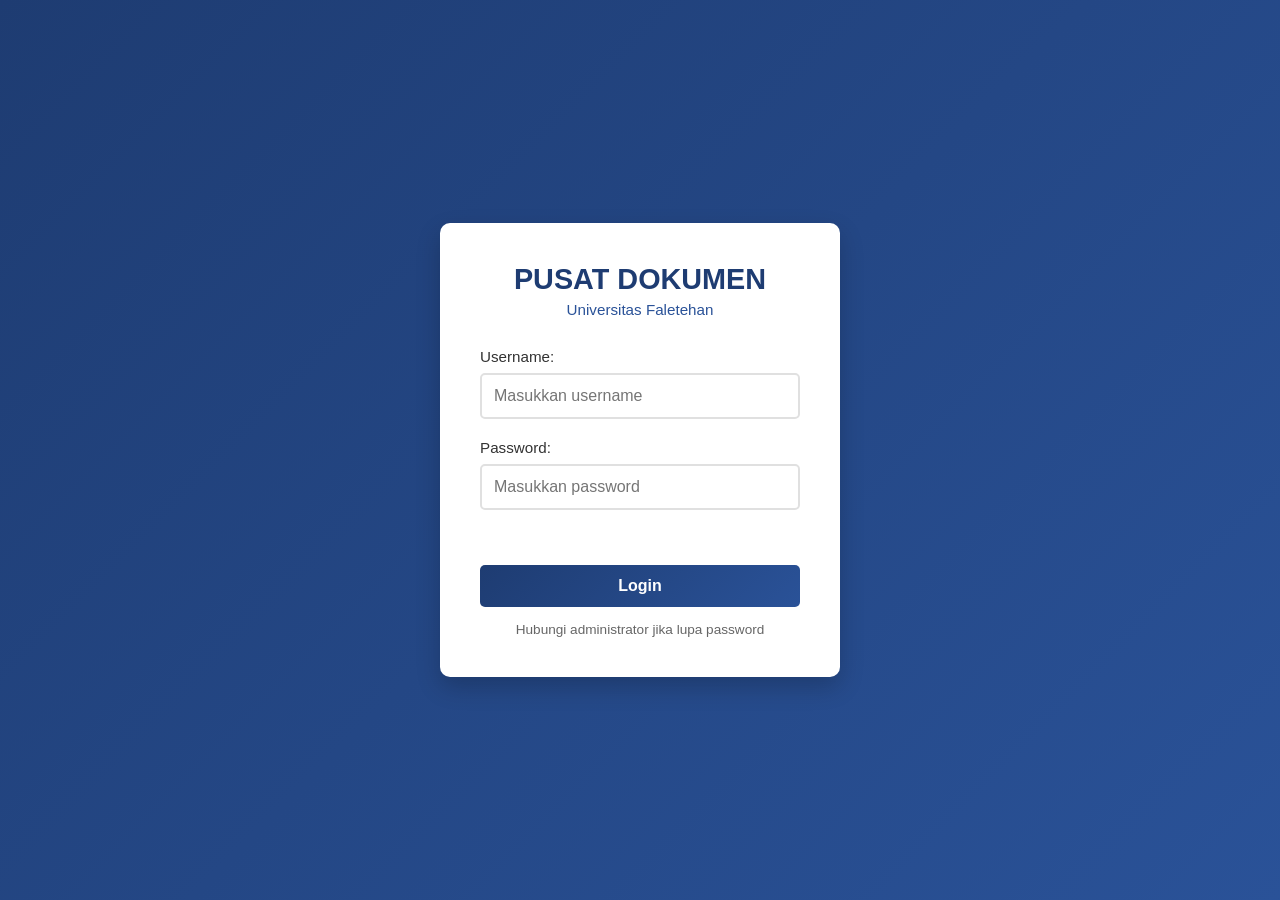
<file: index.html>
<!DOCTYPE html>
<html lang="id">
<head>
    <meta charset="UTF-8">
    <meta name="viewport" content="width=device-width, initial-scale=1.0">
    <title>Pusat Dokumen - Universitas Faletehan</title>
    <link rel="stylesheet" href="style.css">
    <script>
        // Simple authentication check using URL hash
        window.addEventListener('load', function() {
            if (window.location.hash !== '#authenticated') {
                window.location.href = 'login.html';
            }
        });

        function logout() {
            window.location.href = 'login.html';
        }
    </script>
</head>
<body>
    <header class="header">
        <div class="container">
            <button class="logout-btn" onclick="logout()">Logout</button>
            <div class="header-content">
                <img src="logo.png" alt="Logo" class="header-logo">
                <h1>DOKUMEN<br>FAKULTAS ILMU KESEHATAN<br>UNIVERSITAS FALETEHAN</h1>
            </div>
            <br>
            <p class="subtitle">Akses lengkap dokumen-dokumen akademik, non akademik dan administratif</p>

        </div>
    </header>

    <nav class="quick-nav">
        <select id="jumpSelect" class="jump-dropdown" onchange="jumpToSection()">
            <option value="">-- Pencarian Bagian Dokumen --</option>
            <option value="senat">Dokumen Senat Fakultas</option>
            <option value="akademik">Dokumen Akademik Fakultas & Non Fakultas</option>
            <option value="s2">Prodi S2 Kesehatan Masyarakat</option>
            <option value="s1">Prodi S1 Kesehatan Masyarakat</option>
            <option value="keperawatan-ners">Prodi S1 Keperawatan & Profesi Ners</option>
            <option value="kebidanan">Prodi S1 Kebidanan & Pendidikan Profesi Bidan</option>
            <option value="d3-keperawatan">Prodi D III Keperawatan</option>
        </select>
    </nav>
    <main class="container">
        <!-- SENAT SECTION -->
        <section class="section" id="senat">
            <h2 class="section-title">DOKUMEN SENAT FAKULTAS</h2>
            <div class="category-grid">
                <div class="doc-card">
                    <h3>SK Pengangkatan</h3>
                    <p>Surat Keputusan Pengangkatan</p>
                    <a href="https://drive.google.com/drive/folders/18xFEGJkcbW7h2U0eBnj8MFLxZ2ZCjkFl?usp=drive_link" target="_blank" class="btn">Buka Folder</a>
                </div>
                <div class="doc-card">
                    <h3>SK Struktur & Tata Tertib</h3>
                    <p>Struktur Organisasi dan Tata Tertib</p>
                    <a href="https://drive.google.com/drive/folders/19o-oaODfxqBFOktOxN7s872yqGKOGos7?usp=drive_link" target="_blank" class="btn">Buka Folder</a>
                </div>
                <div class="doc-card">
                    <h3>SK Penetapan Kebijakan</h3>
                    <p>Surat Keputusan Penetapan Kebijakan</p>
                    <a href="https://drive.google.com/drive/folders/18z55aqetMc8-ESBDci6XIWjYrkOK869V?usp=drive_link" target="_blank" class="btn">Buka Folder</a>
                </div>
                <div class="doc-card">
                    <h3>Notulen & Risalah</h3>
                    <p>Catatan dan Risalah Rapat</p>
                    <a href="https://drive.google.com/drive/folders/14C-jJRMCqJ3EKq3dM1xOcwD5lX_7emEp?usp=drive_link" target="_blank" class="btn">Buka Folder</a>
                </div>
                <div class="doc-card">
                    <h3>Daftar Hadir</h3>
                    <p>Daftar Kehadiran Rapat</p>
                    <a href="https://drive.google.com/drive/folders/1CE1KmraetxkcGPujtsAzKp0v67v4yPTs?usp=drive_link" target="_blank" class="btn">Buka Folder</a>
                </div>
                <div class="doc-card">
                    <h3>Keputusan & Rekomendasi</h3>
                    <p>Keputusan dan Rekomendasi</p>
                    <a href="https://drive.google.com/drive/folders/1Nx9ysdfCjW7TOV-r-Upd8VbvWg1BOzRi?usp=drive_link" target="_blank" class="btn">Buka Folder</a>
                </div>
                <div class="doc-card">
                    <h3>Program Kerja</h3>
                    <p>Program Kerja Senat</p>
                    <a href="https://drive.google.com/drive/folders/1GrOPYe4bZFaxG-x86ghFYrD4EIjHzq-W?usp=drive_link" target="_blank" class="btn">Buka Folder</a>
                </div>
                <div class="doc-card">
                    <h3>Laporan Tahunan</h3>
                    <p>Laporan Tahunan Senat</p>
                    <a href="https://drive.google.com/drive/folders/1H3kt_JXfOwmP_JbAuiIRyqxyly3joRAd?usp=drive_link" target="_blank" class="btn">Buka Folder</a>
                </div>
            </div>
        </section>

        <!-- FAKULTAS SECTION -->
        <section class="section" id="akademik">
            <h2 class="section-title">DOKUMEN AKADEMIK FAKULTAS DAN NON FAKULTAS</h2>
            <div class="category-grid">
                <div class="doc-card">
                    <h3>VMTS</h3>
                    <p>Visi, Misi, Tujuan, Sasaran</p>
                    <a href="https://drive.google.com/drive/folders/1bWsZo8LSUCq47-JGKIVa4yBeUDaojLh7?usp=drive_link" target="_blank" class="btn">Buka Folder</a>
                </div>
                <div class="doc-card">
                    <h3>Renstra</h3>
                    <p>Rencana Strategis</p>
                    <a href="https://drive.google.com/drive/folders/1XH_WpOA6Yz8n38OZSuacy5B9EIR0se1Q?usp=drive_link" target="_blank" class="btn">Buka Folder</a>
                </div>
                <div class="doc-card">
                    <h3>Renop</h3>
                    <p>Rencana Operasional</p>
                    <a href="https://drive.google.com/drive/folders/1KH655pLRBF_Way7bvgr5wwiiKUMiu9F4?usp=drive_link" target="_blank" class="btn">Buka Folder</a>
                </div>
                <div class="doc-card">
                    <h3>Roadmap</h3>
                    <p>Penelitian dan Pengabdian Masyarakat</p>
                    <a href="https://drive.google.com/drive/folders/1gEgMxq8X6KgFf-4fwn1Ur-9TARkP4Efk?usp=drive_link" target="_blank" class="btn">Buka Folder</a>
                </div>
                <div class="doc-card">
                    <h3>Pedoman</h3>
                    <p>Pilih pedoman yang ingin diakses:</p>
                    <select id="pedomanSelect" class="pedoman-dropdown">
                        <option value="">-- Pilih Pedoman --</option>
                        <option value="https://drive.google.com/drive/folders/1iKDOyJTia82gTJmHi3NjfWjGEGqCyzJ-?usp=drive_link">Pedoman Kurikulum</option>
                        <option value="https://drive.google.com/drive/folders/15lJSXEaV8IfZOkO3FVv8B8z-AFIM0r2R?usp=drive_link">Pedoman Akademik Fakultas</option>
                        <option value="https://drive.google.com/drive/folders/1Sb0B4Af1rqHqc2e5VHK8Ot80ULYU6Qkl?usp=drive_link">Pedoman Implementasi Agreement</option>
                        <option value="https://drive.google.com/drive/folders/1wxosmJ3auIja7Eej-fxVvUu2iRYYb2ph?usp=drive_link">Pedoman Magang</option>
                        <option value="https://drive.google.com/drive/folders/1CROkcRGhJEkMmkab0sfQUan9mVTstzI4?usp=drive_link">Pedoman Konversi Nilai</option>
                        <option value="https://drive.google.com/drive/folders/1HL2T15DIKFZMgVW0e0w6m8AgOYh3WYrd?usp=drive_link">Pedoman Evaluasi Pembelajaran (UTS & UAS)</option>
                        <option value="https://drive.google.com/drive/folders/12gy5Cp_8fq_6rEOOqIHySi6k3w0JcZ1c?usp=drive_link">Pedoman Tugas Akhir</option>
                        <option value="https://drive.google.com/drive/folders/1lfE4-L76_qVEYVKAeGAMHz4FIBZoyEe_?usp=drive_link">Pedoman Yudisium</option>
                        <option value="https://drive.google.com/drive/folders/1t_ZSG5uolpnb35hily94vFjzvcb-KhKs?usp=drive_link">Pedoman Seragam</option>
                        <option value="https://drive.google.com/drive/folders/1WYAxII06mbkwzNJ92zcSyaEe_uolgf23?usp=drive_link">Pedoman K3 di Kampus & Lahan Praktik</option>
                        <option value="https://drive.google.com/drive/folders/1A222ii65tGTMpMTTdpAMMgFnZwV0dYvm?usp=drive_link">Pedoman pengisian SIAKAD dan LMS</option>

                    </select>
                    <button onclick="bukaPedoman()" class="btn" style="margin-top: 15px;">Buka Folder</button>
                </div>
                <div class="doc-card">
                    <h3>Yudisium</h3>
                    <p>Dokumen Yudisium</p>
                    <a href="https://drive.google.com/drive/folders/1OyqAQd5xlSQVTabhhtcWH5hzCwzWiaep?usp=drive_link" target="_blank" class="btn">Buka Folder</a>
                </div>
            </div>
        </section>

        <!-- DOKUMEN PROGRAM STUDI SECTION -->
        <section class="section">
            <h2 class="section-title">DOKUMEN PROGRAM STUDI</h2>
            
            <h3 class="program-title" id="s2">S2 Kesehatan Masyarakat</h3>
            <div class="category-grid">
                <div class="doc-card">
                    <h3>VMTS</h3>
                    <p>Visi, Misi, Tujuan, Sasaran</p>
                    <a href="https://drive.google.com/drive/folders/1vXA6zoYlM8mjJNki6zA2-3naPNzJcQZY?usp=drive_link" target="_blank" class="btn">Buka Folder</a>
                </div>
                <div class="doc-card">
                    <h3>Renstra & Renop</h3>
                    <p>Rencana Strategis dan Operasional</p>
                    <a href="https://drive.google.com/drive/folders/1OUS1xm_cNlubBn3_cfE4HKlmKSVffeDZ?usp=drive_link" target="_blank" class="btn">Buka Folder</a>
                </div>
                <div class="doc-card">
                    <h3>Roadmap</h3>
                    <p>Penelitian dan Pengabdian Masyarakat</p>
                    <a href="https://drive.google.com/drive/folders/1vk1YxtHUN6dp8jt1aDsVvizu_6K4-FdZ?usp=drive_link" target="_blank" class="btn">Buka Folder</a>
                </div>
                <div class="doc-card">
                    <h3>Buku Kurikulum</h3>
                    <p>Kurikulum Program Studi</p>
                    <a href="https://drive.google.com/drive/folders/14Q3tF61abON40DM0N0TYHBdG8ZTn4007?usp=drive_link" target="_blank" class="btn">Buka Folder</a>
                </div>
                <div class="doc-card">
                    <h3>Rancangan Pengajaran</h3>
                    <p>Rancangan Pengajaran Semester</p>
                    <a href="https://drive.google.com/drive/folders/1df6SisayF6DOGE5CDr3OV-TqsSe-JA10?usp=drive_link" target="_blank" class="btn">Buka Folder</a>
                </div>
                <div class="doc-card">
                    <h3>Implementasi Agreement</h3>
                    <p>Perjanjian Kerja Sama</p>
                    <a href="https://drive.google.com/drive/folders/1jnmX_D4DCQJNKaSiV8bKv7t_AM5qmEJX?usp=drive_link" target="_blank" class="btn">Buka Folder</a>
                </div>
                <div class="doc-card">
                    <h3>Panduan Praktik</h3>
                    <p>Panduan Kegiatan Praktik</p>
                    <a href="https://drive.google.com/drive/folders/1PtZuG0AfWRkOb2WFfynxYcmnFH3GegWz?usp=drive_link" target="_blank" class="btn">Buka Folder</a>
                </div>
                <div class="doc-card">
                    <h3>Buku Ajar</h3>
                    <p>Buku Ajar dan Modul Pembelajaran</p>
                    <a href="https://drive.google.com/drive/folders/1Cx4QKmADGg_0DXtA98eNoUDHExef2eYn?usp=drive_link" target="_blank" class="btn">Buka Folder</a>
                </div>
                <div class="doc-card">
                    <h3>Panduan TA</h3>
                    <p>Panduan Tugas Akhir</p>
                    <a href="https://drive.google.com/drive/folders/14FWjHn4RTP-ZcafX-56TZQ33ZLPKTwMj?usp=drive_link" target="_blank" class="btn">Buka Folder</a>
                </div>
            </div>
        </section>

            <h3 class="program-title" id="s1">S1 Kesehatan Masyarakat</h3>
            <div class="category-grid">
                <div class="doc-card">
                    <h3>VMTS</h3>
                    <p>Visi, Misi, Tujuan, Sasaran</p>
                    <a href="https://drive.google.com/drive/folders/1RLDYQZTi0tXKDAp3Jcv82GmqWcN1bKLk?usp=drive_link" target="_blank" class="btn">Buka Folder</a>
                </div>
                <div class="doc-card">
                    <h3>Renstra & Renop</h3>
                    <p>Rencana Strategis dan Operasional</p>
                    <a href="https://drive.google.com/drive/folders/1lRzNdnZD-cf6MKJ7eDz3olIsg4RJHh7c?usp=drive_link" target="_blank" class="btn">Buka Folder</a>
                </div>
                <div class="doc-card">
                    <h3>Roadmap</h3>
                    <p>Penelitian dan Pengabdian Masyarakat</p>
                    <a href="https://drive.google.com/drive/folders/1OqgzLfONxhDm0L9aH2wzIwuKeYPysGJf?usp=drive_link" target="_blank" class="btn">Buka Folder</a>
                </div>
                <div class="doc-card">
                    <h3>Buku Kurikulum</h3>
                    <p>Kurikulum Program Studi</p>
                    <a href="https://drive.google.com/drive/folders/1woD9DrJVb0rey17eKyvUzKZQvZQYZNhZ?usp=drive_link" target="_blank" class="btn">Buka Folder</a>
                </div>
                <div class="doc-card">
                    <h3>Rancangan Pengajaran</h3>
                    <p>Rancangan Pengajaran Semester</p>
                    <a href="https://drive.google.com/drive/folders/1w7-FlmtjgnB6xXXAf4ynxeq-vYHMkDet?usp=drive_link" target="_blank" class="btn">Buka Folder</a>
                </div>
                <div class="doc-card">
                    <h3>Implementasi Agreement</h3>
                    <p>Perjanjian Kerja Sama</p>
                    <a href="https://drive.google.com/drive/folders/1eyOtR1WFswn6Zu8Gs5BJD4dQqnWE_c7J?usp=drive_link" target="_blank" class="btn">Buka Folder</a>
                </div>
                <div class="doc-card">
                    <h3>Panduan Praktik</h3>
                    <p>Panduan Kegiatan Praktik</p>
                    <a href="https://drive.google.com/drive/folders/125GSqYv0Yaw-6JliJjoz0aOTuAqyFfR1?usp=drive_link" target="_blank" class="btn">Buka Folder</a>
                </div>
                <div class="doc-card">
                    <h3>Buku Ajar</h3>
                    <p>Buku Ajar dan Modul Pembelajaran</p>
                    <a href="https://drive.google.com/drive/folders/1ae5Z_2WuHEKnNzkiY5bV2tIvwCGQHtgI?usp=drive_link" target="_blank" class="btn">Buka Folder</a>
                </div>
                <div class="doc-card">
                    <h3>Panduan TA</h3>
                    <p>Panduan Tugas Akhir</p>
                    <a href="https://drive.google.com/drive/folders/1_PGwH11YmiAjK9bwQmAVixQ2tvc_n6-F?usp=drive_link" target="_blank" class="btn">Buka Folder</a>
                </div>
            </div>
        </section>

            <h3 class="program-title" id="keperawatan-ners">S1 Keperawatan dan Profesi Ners</h3>
            <div class="category-grid">
                <div class="doc-card">
                    <h3>VMTS</h3>
                    <p>Visi, Misi, Tujuan, Sasaran</p>
                    <a href="https://drive.google.com/drive/folders/1AGkCCgnqzt2RRqCRANyvkktY58YU64t1?usp=drive_link" target="_blank" class="btn">Buka Folder</a>
                </div>
                <div class="doc-card">
                    <h3>Renstra & Renop</h3>
                    <p>Rencana Strategis dan Operasional</p>
                    <a href="https://drive.google.com/drive/folders/1PwSzhk8YU2VSvEbhVfl7SkBaIVTbc1pY?usp=drive_link" target="_blank" class="btn">Buka Folder</a>
                </div>
                <div class="doc-card">
                    <h3>Roadmap</h3>
                    <p>Penelitian dan Pengabdian Masyarakat</p>
                    <a href="https://drive.google.com/drive/folders/1H59tD-6tkTp2VY90GDGhBf7IpxOgnUff?usp=drive_link" target="_blank" class="btn">Buka Folder</a>
                </div>
                <div class="doc-card">
                    <h3>Buku Kurikulum</h3>
                    <p>Kurikulum Program Studi</p>
                    <a href="https://drive.google.com/drive/folders/1KOn0bJ0nRmRiRF10jXbA_1X2XnOO1ges?usp=drive_link" target="_blank" class="btn">Buka Folder</a>
                </div>
                <div class="doc-card">
                    <h3>Rancangan Pengajaran</h3>
                    <p>Rancangan Pengajaran Semester</p>
                    <a href="https://drive.google.com/drive/folders/1NjafkLL_D23Rml59tC8PYGuEvbbk8hEf?usp=drive_link" target="_blank" class="btn">Buka Folder</a>
                </div>
                <div class="doc-card">
                    <h3>Implementasi Agreement</h3>
                    <p>Perjanjian Kerja Sama</p>
                    <a href="https://drive.google.com/drive/folders/1Z6QyNpbLl1TejmXR7P6AoJkNgr2Ok6iU?usp=drive_link" target="_blank" class="btn">Buka Folder</a>
                </div>
                <div class="doc-card">
                    <h3>Panduan Praktik</h3>
                    <p>Panduan Kegiatan Praktik</p>
                    <a href="https://drive.google.com/drive/folders/1m8TVUlj0lbHai-hry1AOF_6kdPRAzhzs?usp=drive_link" target="_blank" class="btn">Buka Folder</a>
                </div>
                <div class="doc-card">
                    <h3>Buku Ajar</h3>
                    <p>Buku Ajar dan Modul Pembelajaran</p>
                    <a href="https://drive.google.com/drive/folders/1ae5Z_2WuHEKnNzkiY5bV2tIvwCGQHtgI?usp=drive_link" target="_blank" class="btn">Buka Folder</a>
                </div>
                <div class="doc-card">
                    <h3>Panduan TA</h3>
                    <p>Panduan Tugas Akhir</p>
                    <a href="https://drive.google.com/drive/folders/1_PGwH11YmiAjK9bwQmAVixQ2tvc_n6-F?usp=drive_link" target="_blank" class="btn">Buka Folder</a>
                </div>
            </div>
        </section>

            <h3 class="program-title" id="kebidanan">S1 Kebidanan dan Pendidikan Profesi Bidan</h3>
            <div class="category-grid">
                <div class="doc-card">
                    <h3>VMTS</h3>
                    <p>Visi, Misi, Tujuan, Sasaran</p>
                    <a href="https://drive.google.com/drive/folders/12mnqHakJYlz0hxJORGeoPph9rTlthGI8?usp=drive_link" target="_blank" class="btn">Buka Folder</a>
                </div>
                <div class="doc-card">
                    <h3>Renstra & Renop</h3>
                    <p>Rencana Strategis dan Operasional</p>
                    <a href="https://drive.google.com/drive/folders/1E_gmq7rNRNT-z5P8Bm4JI9mubv6WxGdW?usp=drive_link" target="_blank" class="btn">Buka Folder</a>
                </div>
                <div class="doc-card">
                    <h3>Roadmap</h3>
                    <p>Penelitian dan Pengabdian Masyarakat</p>
                    <a href="https://drive.google.com/drive/folders/1EsmjRFIGeWNgLip1QuyY4mHMQJlG8AAY?usp=drive_link" target="_blank" class="btn">Buka Folder</a>
                </div>
                <div class="doc-card">
                    <h3>Buku Kurikulum</h3>
                    <p>Kurikulum Program Studi</p>
                    <a href="https://drive.google.com/drive/folders/1-1kMtSVKzzIiJrw1PqvXZOPKi9eI22zt?usp=drive_link" target="_blank" class="btn">Buka Folder</a>
                </div>
                <div class="doc-card">
                    <h3>Rancangan Pengajaran</h3>
                    <p>Rancangan Pengajaran Semester</p>
                    <a href="https://drive.google.com/drive/folders/1eUfjtkD-DOmR4__Y9Ax6LInzn0Ad7URo?usp=drive_link" target="_blank" class="btn">Buka Folder</a>
                </div>
                <div class="doc-card">
                    <h3>Implementasi Agreement</h3>
                    <p>Perjanjian Kerja Sama</p>
                    <a href="https://drive.google.com/drive/folders/1yF89kY5hXpnUTsWGthG4F6CF5xFRbIGo?usp=drive_link" target="_blank" class="btn">Buka Folder</a>
                </div>
                <div class="doc-card">
                    <h3>Panduan Praktik</h3>
                    <p>Panduan Kegiatan Praktik</p>
                    <a href="https://drive.google.com/drive/folders/1zidF-RqIUykd9jYca0IKGRhMQdAoEQ26?usp=drive_link" target="_blank" class="btn">Buka Folder</a>
                </div>
                <div class="doc-card">
                    <h3>Buku Ajar</h3>
                    <p>Buku Ajar dan Modul Pembelajaran</p>
                    <a href="https://drive.google.com/drive/folders/1lr0Oux7pVObv-9DSxqlKmxfrFeC6imVL?usp=drive_link" target="_blank" class="btn">Buka Folder</a>
                </div>
                <div class="doc-card">
                    <h3>Panduan TA</h3>
                    <p>Panduan Tugas Akhir</p>
                    <a href="https://drive.google.com/drive/folders/1Y3jHLE2AJwYStcJcAPfheo9QHyKAUhtM?usp=drive_link" target="_blank" class="btn">Buka Folder</a>
                </div>
            </div>
        </section>

            <h3 class="program-title" id="d3-keperawatan">D III Keperawatan</h3>
            <div class="category-grid">
                <div class="doc-card">
                    <h3>VMTS</h3>
                    <p>Visi, Misi, Tujuan, Sasaran</p>
                    <a href="https://drive.google.com/drive/folders/1kqjdey6QMStyWDZ_sk3NsZpc6VGmHRk7?usp=drive_link" target="_blank" class="btn">Buka Folder</a>
                </div>
                <div class="doc-card">
                    <h3>Renstra & Renop</h3>
                    <p>Rencana Strategis dan Operasional</p>
                    <a href="https://drive.google.com/drive/folders/1Ykq36w6u4sl3FdNaGsxUS5axKO70eOAT?usp=drive_link" target="_blank" class="btn">Buka Folder</a>
                </div>
                <div class="doc-card">
                    <h3>Roadmap</h3>
                    <p>Penelitian dan Pengabdian Masyarakat</p>
                    <a href="https://drive.google.com/drive/folders/1Exg9FKOJUVaam2-90p98dZ2J6k6Pu2tG?usp=drive_link" target="_blank" class="btn">Buka Folder</a>
                </div>
                <div class="doc-card">
                    <h3>Buku Kurikulum</h3>
                    <p>Kurikulum Program Studi</p>
                    <a href="https://drive.google.com/drive/folders/1H9X_ZNTdNXy9rjqK72ihrzEPKgqxaDPe?usp=drive_link" target="_blank" class="btn">Buka Folder</a>
                </div>
                <div class="doc-card">
                    <h3>Rancangan Pengajaran</h3>
                    <p>Rancangan Pengajaran Semester</p>
                    <a href="https://drive.google.com/drive/folders/1caZGR5KKSabAFE3zGV0IUkjfXCv0AILF?usp=drive_link" target="_blank" class="btn">Buka Folder</a>
                </div>
                <div class="doc-card">
                    <h3>Implementasi Agreement</h3>
                    <p>Perjanjian Kerja Sama</p>
                    <a href="https://drive.google.com/drive/folders/11c3eHzbwusZ-FVV8rv-j5TxXHJhiupzH?usp=drive_link" target="_blank" class="btn">Buka Folder</a>
                </div>
                <div class="doc-card">
                    <h3>Panduan Praktik</h3>
                    <p>Panduan Kegiatan Praktik</p>
                    <a href="https://drive.google.com/drive/folders/1L2XhZy8mZbsBQRCGLRaSvhcJ95F7sBsm?usp=drive_link" target="_blank" class="btn">Buka Folder</a>
                </div>
                <div class="doc-card">
                    <h3>Buku Ajar</h3>
                    <p>Buku Ajar dan Modul Pembelajaran</p>
                    <a href="https://drive.google.com/drive/folders/1WuvT5FspdF1pWBVa-FpQnnizGDK9Dte4?usp=drive_link" target="_blank" class="btn">Buka Folder</a>
                </div>
                <div class="doc-card">
                    <h3>Panduan TA</h3>
                    <p>Panduan Tugas Akhir</p>
                    <a href="https://drive.google.com/drive/folders/1OafUyD3_1-LbtcVAtjPNk9Z1-fHHJNBa?usp=drive_link" target="_blank" class="btn">Buka Folder</a>
                </div>
            </div>
        </section>


    </main>

    <footer class="footer">
        <div class="container">
            <p>&copy; 2026 Universitas Faletehan. Semua hak dilindungi.</p>
            <p><small>Sistem informasi dokumen akademik dan administratif</small></p>
        </div>
    </footer>

    <script>
        function bukaPedoman() {
            const select = document.getElementById('pedomanSelect');
            const url = select.value;
            if (url) {
                window.open(url, '_blank');
            } else {
                alert('Silakan pilih pedoman terlebih dahulu');
            }
        }

        function jumpToSection() {
            const sel = document.getElementById('jumpSelect');
            const id = sel.value;
            if (id) {
                const target = document.getElementById(id);
                if (target) {
                    target.scrollIntoView({ behavior: 'smooth' });
                }
            }
        }
    </script>
</body>
</html>
</file>
<file: style.css>
/* Global Styles */
* {
    margin: 0;
    padding: 0;
    box-sizing: border-box;
}

html {
    scroll-behavior: smooth;
}

body {
    font-family: 'Segoe UI', Tahoma, Geneva, Verdana, sans-serif;
    line-height: 1.6;
    color: #333;
    background-color: #f8f9fa;
}

.container {
    max-width: 1200px;
    margin: 0 auto;
    padding: 0 20px;
}

/* Header */
.header {
    background: linear-gradient(135deg, #1e3c72 0%, #2a5298 100%);
    color: white;
    padding: 60px 20px;
    text-align: center;
    box-shadow: 0 2px 10px rgba(0, 0, 0, 0.1);
    position: relative;
}

.header h1 {
    font-size: 2.4rem; /* slightly larger */
    margin-bottom: 10px;
    font-weight: 700;
    letter-spacing: 0.5px;
    word-break: keep-all;
    overflow-wrap: normal;
    white-space: pre-line; /* respect line breaks */
}

.header-content {
    display: flex;
    flex-direction: column; /* stack elements vertically */
    align-items: center;
    justify-content: center;
    gap: 15px; /* keep previous spacing */
}

/* enforce title-first ordering in case HTML has logo first */
.header-content h1 {
    order: 1;
}
.header-logo {
    order: 2;
}

.header-content h1 {
    flex: 1 1 auto;
    min-width: 0;
    order: 1; /* ensure it stays above logo */
}

.header-logo {
    display: block;
    max-width: 120px;
    height: auto;
    margin-top: 15px; /* spacing below title */
    order: 2; /* placed after title */
}

@media (max-width: 480px) {
    .header-logo {
        max-width: 70px; /* larger logo on phones */
        margin-top: 10px;
    }
    /* stack title and logo vertically on phones */
    .header-content {
        gap: 12px;
        flex-direction: column;
    }
    .header h1 {
        font-size: 0.6rem; /* really tiny to force three lines */
        line-height: 1.1;
    }
    .header-content h1 {
        flex: 1 1 auto; /* allow text to shrink */
    }
    .logout-btn {
        top: 10px;
        right: 10px;
        padding: 6px 12px;
        font-size: 0.8rem;
    }
}

@media (max-width: 360px) {
    /* small phones keep the same column layout */
    .header-content {
        gap: 10px;
    }
}
.header .subtitle {
    font-size: 1.1rem;
    opacity: 0.95;
    font-weight: 300;
}

/* Logout Button */
.logout-btn {
    position: absolute;
    top: 20px;
    right: 20px;
    background: rgba(255, 255, 255, 0.2);
    color: white;
    border: 2px solid white;
    padding: 8px 16px;
    border-radius: 5px;
    font-weight: 600;
    cursor: pointer;
    font-size: 0.9rem;
    transition: all 0.3s ease;
    font-family: 'Segoe UI', Tahoma, Geneva, Verdana, sans-serif;
}

.logout-btn:hover {
    background: rgba(255, 255, 255, 0.3);
    transform: translateY(-2px);
    box-shadow: 0 4px 12px rgba(0, 0, 0, 0.2);
}

.logout-btn:active {
    transform: translateY(0);
}

.btn-upload-header {
    display: inline-block;
    background: rgba(255, 255, 255, 0.2);
    color: white;
    padding: 12px 24px;
    border-radius: 5px;
    text-decoration: none;
    font-weight: 600;
    margin-top: 20px;
    transition: all 0.3s ease;
    border: 2px solid white;
    font-size: 0.95rem;
}

.btn-upload-header:hover {
    background: rgba(255, 255, 255, 0.3);
    transform: translateY(-2px);
    box-shadow: 0 4px 12px rgba(0, 0, 0, 0.2);
}

.btn-upload-header:active {
    transform: translateY(0);
}

/* Main Content */
main {
    padding: 40px 0;
}

/* Sections */
.section {
    margin-bottom: 60px;
    animation: fadeIn 0.6s ease-in;
}

@keyframes fadeIn {
    from {
        opacity: 0;
        transform: translateY(10px);
    }
    to {
        opacity: 1;
        transform: translateY(0);
    }
}

.section-title {
    font-size: 2rem;
    color: #1e3c72;
    margin-bottom: 30px;
    padding-bottom: 15px;
    border-bottom: 3px solid #2a5298;
    display: inline-block;
}

.program-title {
    font-size: 1.3rem;
    color: #2a5298;
    margin-top: 40px;
    margin-bottom: 20px;
    padding-left: 10px;
    border-left: 4px solid #1e3c72;
    font-weight: 600;
}

/* Category Grid */
.category-grid {
    display: grid;
    grid-template-columns: repeat(auto-fill, minmax(280px, 1fr));
    gap: 25px;
    margin-bottom: 40px;
}

@media (max-width: 768px) {
    /* make the cards slightly narrower on tablets */
    .category-grid {
        grid-template-columns: repeat(auto-fill, minmax(220px, 1fr));
        gap: 20px;
    }
}

@media (max-width: 480px) {
    .category-grid {
        grid-template-columns: 1fr;
    }
}

/* Document Cards */
.doc-card {
    background: white;
    border-radius: 10px;
    padding: 25px;
    box-shadow: 0 2px 8px rgba(0, 0, 0, 0.1);
    transition: all 0.3s ease;
    border-left: 4px solid #2a5298;
    display: flex;
    flex-direction: column;
    justify-content: space-between;
}

.doc-card:hover {
    box-shadow: 0 6px 20px rgba(30, 60, 114, 0.2);
    transform: translateY(-5px);
    border-left-color: #1e3c72;
}

.doc-card h3 {
    color: #1e3c72;
    margin-bottom: 10px;
    font-size: 1.3rem;
    font-weight: 600;
}

.doc-card p {
    color: #666;
    font-size: 0.95rem;
    margin-bottom: 15px;
    flex-grow: 1;
}

/* Button */
.btn {
    display: inline-block;
    background: linear-gradient(135deg, #2a5298 0%, #1e3c72 100%);
    color: white;
    padding: 8px 16px; /* reduced size */
    border-radius: 5px;
    text-decoration: none;
    font-size: 0.85rem; /* smaller text */
    font-weight: 600;
    transition: all 0.3s ease;
    text-align: center;
    border: none;
    cursor: pointer;
    align-self: flex-start;
    min-height: 36px;
    display: flex;
    align-items: center;
    justify-content: center;
}

.btn:hover {
    background: linear-gradient(135deg, #1e3c72 0%, #0f2649 100%);
    box-shadow: 0 4px 12px rgba(30, 60, 114, 0.3);
    transform: translateX(2px);
}

.btn:active {
    transform: translateX(0);
}

@media (max-width: 768px) {
    .btn {
        padding: 10px 20px;
        min-height: 40px;
        font-size: 0.9rem;
    }
}

/* Navigation Dropdown */
.quick-nav {
    text-align: center;
    margin-bottom: 20px;
}

.jump-dropdown,
.pedoman-dropdown {
    width: 100%;
    padding: 12px 15px;
    border: 2px solid #2a5298;
    border-radius: 5px;
    font-size: 0.95rem;
    color: #333;
    background-color: white;
    font-family: 'Segoe UI', Tahoma, Geneva, Verdana, sans-serif;
    cursor: pointer;
    transition: all 0.3s ease;
    margin-bottom: 10px;
    min-height: 44px;
}

.pedoman-dropdown:hover {
    border-color: #1e3c72;
    box-shadow: 0 2px 8px rgba(30, 60, 114, 0.1);
}

.pedoman-dropdown:focus {
    outline: none;
    border-color: #1e3c72;
    box-shadow: 0 0 0 3px rgba(42, 82, 152, 0.1);
}

.pedoman-dropdown option {
    padding: 10px;
    color: #333;
    background-color: white;
}

@media (max-width: 768px) {
    .pedoman-dropdown {
        padding: 14px 15px;
        min-height: 48px;
        font-size: 1rem;
    }
}

/* Footer */
.footer {
    background: #1e3c72;
    color: white;
    padding: 30px 20px;
    text-align: center;
    margin-top: 60px;
}

.footer p {
    margin: 5px 0;
    font-size: 0.95rem;
}

.footer small {
    opacity: 0.8;
}

/* Responsive Design */
@media (max-width: 768px) {
    .header h1 {
        font-size: 2rem;
    }

    .header .subtitle {
        font-size: 1rem;
    }

    .section-title {
        font-size: 1.5rem;
    }

    .doc-card {
        padding: 20px;
    }

    .doc-card h3 {
        font-size: 1.1rem;
    }
}

@media (max-width: 480px) {
    body {
        font-size: 0.9rem; /* slightly smaller overall */
    }

    .header {
        padding: 40px 15px;
    }

    .header h1 {
        font-size: 1rem; /* smaller to ensure fitting */
        line-height: 1.2;
    }

    .header-content {
        gap: 5px; /* tighten space next to logo */
    }

    .header .subtitle {
        font-size: 0.85rem;
        margin-top: 8px;
    }

    .section-title {
        font-size: 1.2rem;
        margin-bottom: 20px;
        word-break: break-word;
    }

    .program-title {
        font-size: 1rem;
        margin-top: 30px;
        margin-bottom: 15px;
    }

    main {
        padding: 15px 0;
    }

    .section {
        margin-bottom: 30px;
    }

    .doc-card {
        padding: 15px;
    }

    .doc-card h3 {
        font-size: 0.95rem;
        margin-bottom: 8px;
    }

    .doc-card p {
        font-size: 0.85rem;
        margin-bottom: 12px;
    }

    /* make cards flat and minimal on phones */
    .doc-card {
        box-shadow: none;
        border-left: none;
        border-radius: 5px;
        background-color: #fafafa;
    }

    .btn, .btn-upload-header {
        font-size: 0.8rem;
    }

    .jump-dropdown,
    .pedoman-dropdown {
        font-size: 0.9rem;
    }

    .container {
        padding: 0 15px;
    }

    .footer {
        padding: 20px 15px;
        margin-top: 40px;
    }

    .footer p {
        margin: 4px 0;
        font-size: 0.85rem;
    }
}

/* extra adjustments for very small phones */
@media (max-width: 360px) {
    body {
        font-size: 0.85rem;
    }

    .category-grid {
        gap: 10px;
    }

    .doc-card {
        padding: 10px;
    }

    .doc-card h3 {
        font-size: 0.8rem;
    }

    .doc-card p {
        font-size: 0.75rem;
        margin-bottom: 8px;
    }

    .btn, .btn-upload-header {
        padding: 8px 14px;
        font-size: 0.75rem;
        min-height: 36px;
    }

    .header h1 {
        font-size: 0.9rem;
    }

    .header .subtitle {
        font-size: 0.75rem;
    }

    .section-title {
        font-size: 1rem;
        margin-bottom: 15px;
    }

    .program-title {
        font-size: 0.9rem;
    }

    .jump-dropdown,
    .pedoman-dropdown {
        font-size: 0.85rem;
    }

    .container {
        padding: 0 10px;
    }
}

/* Accessibility */
a:focus,
button:focus {
    outline: 2px solid #2a5298;
    outline-offset: 2px;
}

/* Print Styles */
@media print {
    .header {
        background: white;
        color: #333;
        border-bottom: 2px solid #1e3c72;
    }

    .btn {
        color: #1e3c72;
        border: 1px solid #1e3c72;
        background: white;
    }

    .doc-card {
        page-break-inside: avoid;
        box-shadow: none;
        border: 1px solid #ddd;
    }
}
</file>
